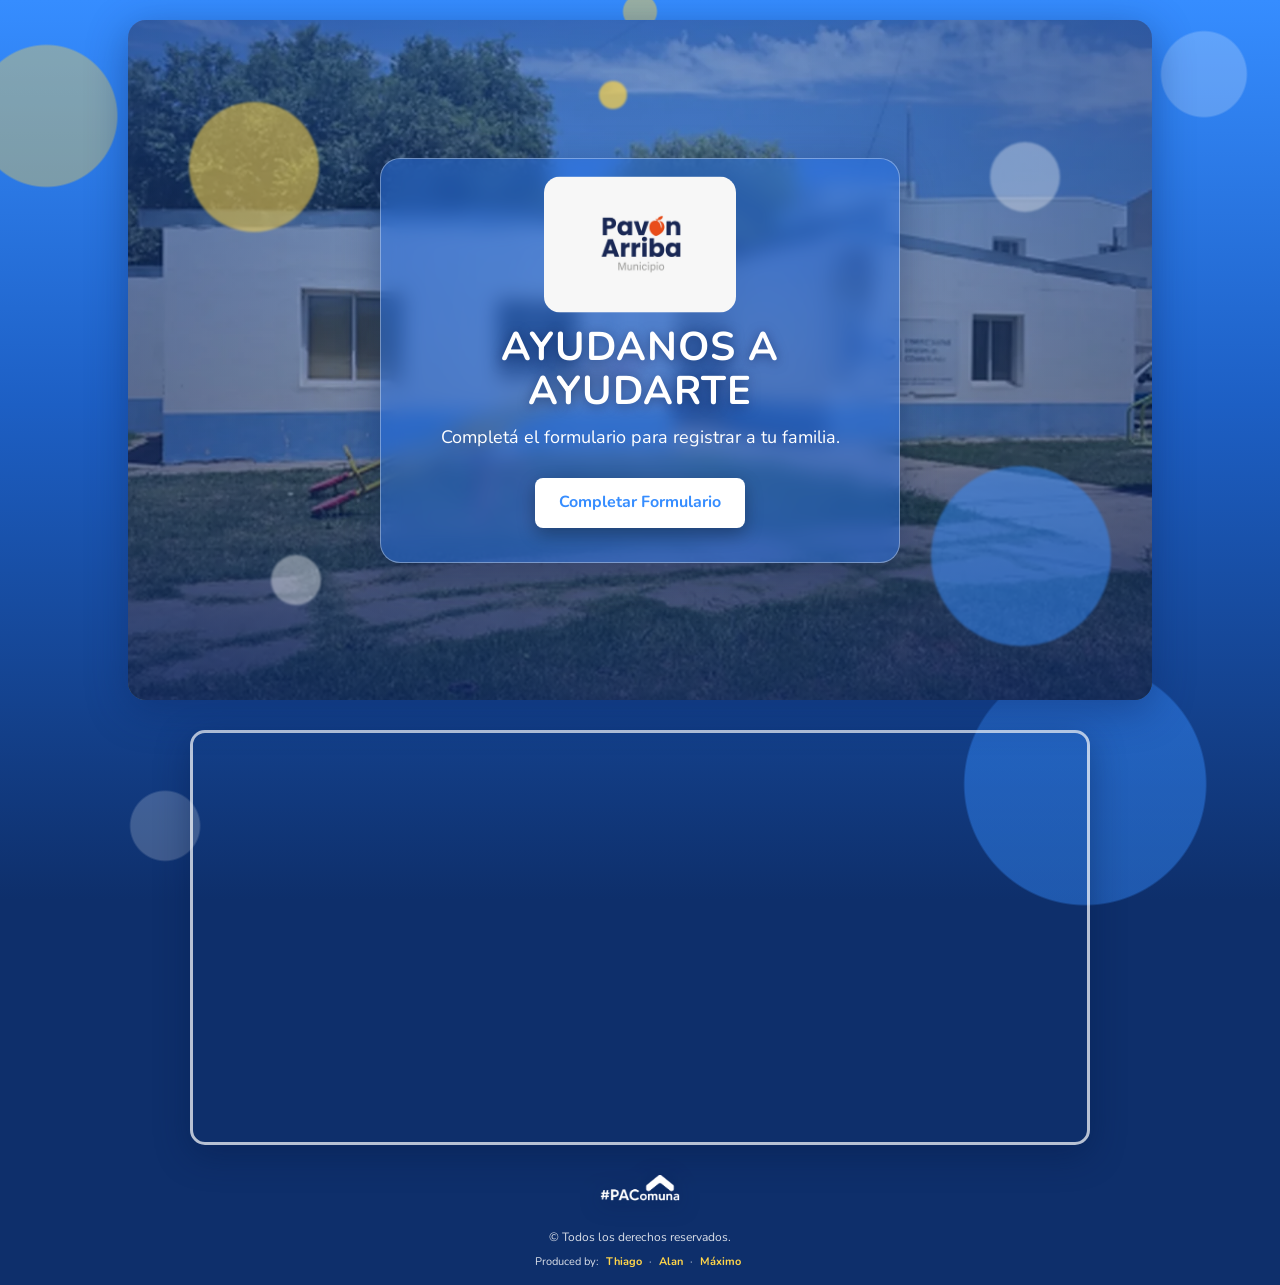
<file: CIC-operativo/index.html>
<!DOCTYPE html>
<html lang="es">

<head>
  <meta charset="UTF-8">
  <meta name="viewport" content="width=device-width, initial-scale=1.0">
  <title>CIC - Centro de Integración Comunitaria</title>

  <!-- Como index está en la raíz del proyecto, usamos rutas relativas simples -->
  <link rel="stylesheet" href="Styles/index.css">
  <link rel="stylesheet" href="Styles/tema.css">
  <link rel="icon" href="../Icons/municipio Pavon Arriba.jpeg" type="image/png">
</head>

<body class="inicio">
  <div class="container fondo-principal">
    <span class="burbuja b1" aria-hidden="true"></span>
    <span class="burbuja b2" aria-hidden="true"></span>
    <span class="burbuja b3" aria-hidden="true"></span>
    <span class="burbuja b4" aria-hidden="true"></span>
    <span class="burbuja b5" aria-hidden="true"></span>
    <div class="texto-rectangulo">
      <img
        src="Images/municipio Pavon Arriba.jpeg"
        alt="Logo CIC"
        id="logoAdmin"
      >

      <h1>AYUDANOS A AYUDARTE</h1>
      <p>Completá el formulario para registrar a tu familia.</p>

      <div class="botones-principales">
        <!-- Botón visible al público -->
        <a href="Pages/declaracion.html" class="btn btn-formulario">
          Completar Formulario
        </a>
      </div>
    </div>
  </div>

  <div class="mapa">
    <iframe
      src="https://www.google.com/maps/embed?pb=!4v1758942593134!6m8!1m7!1sqCdeLfTUwOiE7tc-c51Kkg!2m2!1d-33.31079468368811!2d-60.82702682233612!3f180.95817649506793!4f-3.6111578065198273!5f0.7820865974627469"
      allowfullscreen
      loading="lazy"
      referrerpolicy="no-referrer-when-downgrade">
    </iframe>
  </div>

  <div class="logo-abajo">
    <img src="Images/LOGO-BLANCO-PNG-RGB.webp" alt="Logo" class="icono-form">
  </div>

  <script>
    // Doble clic en el logo para ir al LOGIN administrativo
    let clickCount = 0;
    let clickTimer = null;

    document.getElementById('logoAdmin').addEventListener('click', function () {
      clickCount++;

      if (clickCount === 1) {
        clickTimer = setTimeout(() => {
          clickCount = 0;
        }, 800);
      } else if (clickCount === 2) {
        clearTimeout(clickTimer);
        clickCount = 0;
        window.location.href = "Pages/admin-login.html";
      }
    });
  </script>

  <footer>
        <p>&copy; Todos los derechos reservados.</p>
        <p class="produced-by">
            Produced by:
            <a href="https://github.com/Thiago-Campa" target="_blank">Thiago</a> ·
            <a href="https://github.com/Rusz018" target="_blank">Alan</a> ·
            <a href="https://github.com/Pico10" target="_blank">Máximo</a>
        </p>
    </footer>
    
</body>
</html>
</file>
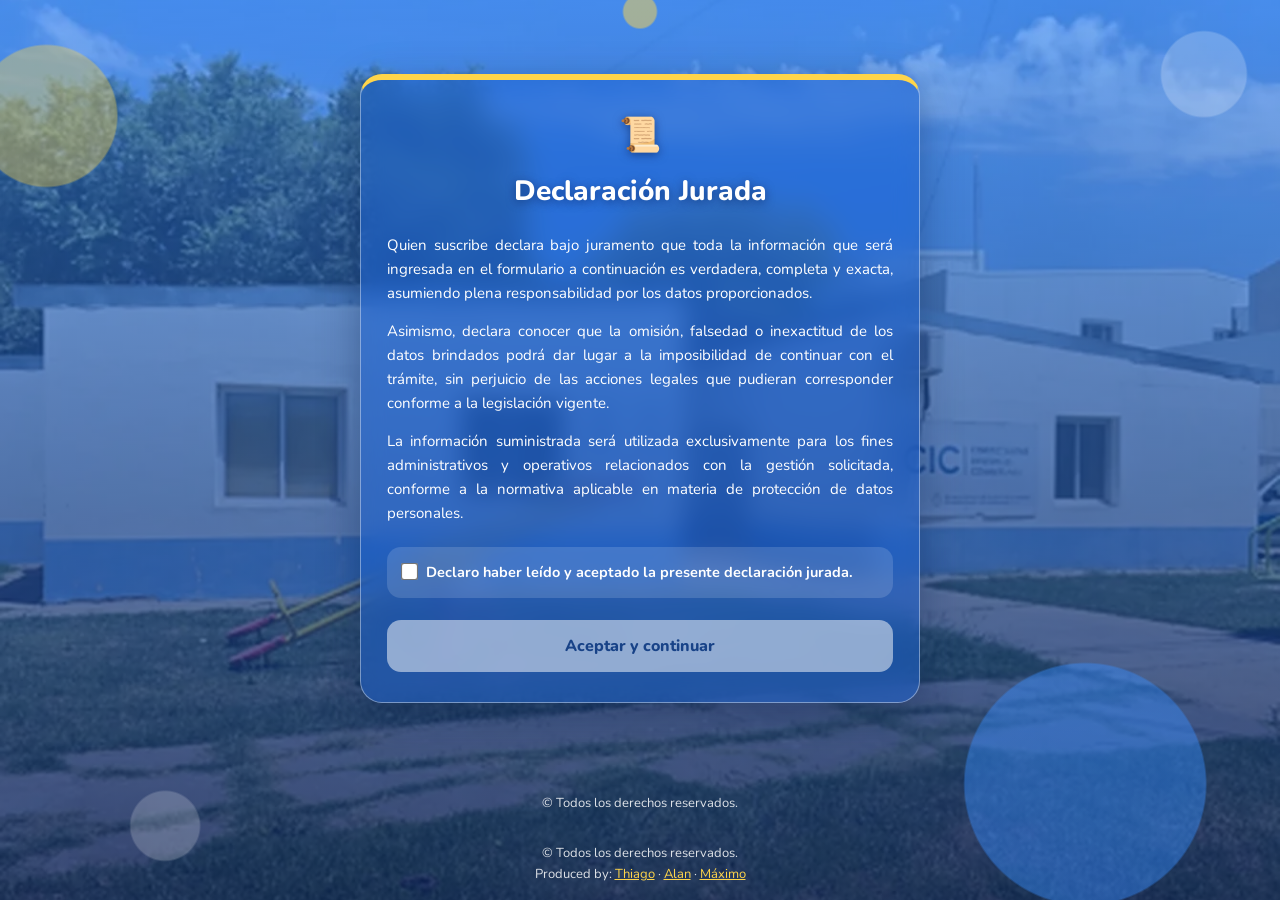
<file: CIC-operativo/Pages/declaracion.html>
<!DOCTYPE html>
<html lang="es">
<head>
    <meta charset="UTF-8">
    <meta name="viewport" content="width=device-width, initial-scale=1.0">
    <title>Declaración Jurada</title>
    <link rel="stylesheet" href="../Styles/declaracion.css">
    <link rel="icon" href="../Icons/municipio Pavon Arriba.jpeg" type="image/png">

  <link rel="stylesheet" href="../Styles/tema.css">
</head>
<body>

    <main class="contenedor">
        <section class="declaracion-box">
            <h1>Declaración Jurada</h1>

            <p>
                Quien suscribe declara bajo juramento que toda la información que será
                ingresada en el formulario a continuación es verdadera, completa y
                exacta, asumiendo plena responsabilidad por los datos proporcionados.
            </p>

            <p>
                Asimismo, declara conocer que la omisión, falsedad o inexactitud de
                los datos brindados podrá dar lugar a la imposibilidad de continuar
                con el trámite, sin perjuicio de las acciones legales que pudieran
                corresponder conforme a la legislación vigente.
            </p>

            <p>
                La información suministrada será utilizada exclusivamente para los
                fines administrativos y operativos relacionados con la gestión
                solicitada, conforme a la normativa aplicable en materia de protección
                de datos personales.
            </p>

            <div class="aceptacion">
                <label>
                    <input type="checkbox" id="acepto">
                    Declaro haber leído y aceptado la presente declaración jurada.
                </label>
            </div>

            <button id="continuarBtn" type="button" disabled>
                Aceptar y continuar
            </button>
        </section>
    </main>

    <footer>
        &copy; Todos los derechos reservados.
    </footer>

    <script src="../JavaScript/declaracion.js"></script>
</body>
</html>


<footer>
        <p>&copy; Todos los derechos reservados.</p>
        <p class="produced-by">
            Produced by:
            <a href="https://github.com/Thiago-Campa" target="_blank">Thiago</a> ·
            <a href="https://github.com/Rusz018" target="_blank">Alan</a> ·
            <a href="https://github.com/Pico10" target="_blank">Máximo</a>
        </p>
    </footer>
</file>
<file: CIC-operativo/Styles/index.css>
* {
    margin: 0;
    padding: 0;
    box-sizing: border-box;
}

html,
body {
    height: auto;   /* que el body crezca con el contenido */
    margin: 0;
}

body {
    font-family: "Nunito", system-ui, Arial, sans-serif;
    background: transparent;
    line-height: 1.6;
}

.container {
    width: 80%;
    margin: 20px auto;
    text-align: center;
}

#logoAdmin {
    width: 120px;
    cursor: pointer;
    transform: scale(1.6);
    transform-origin: center;
    margin-top: 15px;     
    margin-bottom: 30px;   
    border-radius: 10px;  
    transition: transform 0.3s ease;
}


/* ===== PANTALLA INICIAL ===== */
.fondo-principal {
    position: relative;
    isolation: isolate;
    background-color: #1d5fc4;
    padding: 80px 20px;
    color: #fff;
    border-radius: 18px;
    box-shadow: 0 10px 40px rgba(10, 40, 100, 0.45);
    min-height: min(78vh, 680px);
    overflow: hidden;

    display: flex;
    align-items: center;
    justify-content: center;
}

/* Foto del CIC: respira muy despacio (zoom suave) */
.fondo-principal::before {
    content: "";
    position: absolute;
    inset: 0;
    background: url("../Images/cic-fondo.webp") center 62% / cover no-repeat;
    z-index: -3;
    animation: respirar 22s ease-in-out infinite alternate;
}

/* Velo azul: oscurece arriba y abajo para que el texto se lea */
.fondo-principal::after {
    content: "";
    position: absolute;
    inset: 0;
    background:
        radial-gradient(ellipse at 50% 45%, rgba(20, 70, 160, 0.10) 0%, rgba(10, 35, 95, 0.55) 100%),
        linear-gradient(180deg, rgba(54, 141, 255, 0.35) 0%, rgba(10, 35, 95, 0.25) 55%, rgba(10, 35, 95, 0.7) 100%);
    z-index: -2;
}

@keyframes respirar {
    from { transform: scale(1); }
    to   { transform: scale(1.12) translateY(-1.5%); }
}

/* Burbujas de color flotando (azul CIC + amarillo del juego) */
.fondo-principal .burbuja {
    position: absolute;
    border-radius: 50%;
    z-index: -1;
    pointer-events: none;
    filter: blur(1px);
    animation: flotar 9s ease-in-out infinite;
}
.burbuja.b1 { width: 130px; height: 130px; left: 6%;  top: 12%;    background: rgba(255, 213, 74, 0.55); animation-duration: 10s; }
.burbuja.b2 { width: 70px;  height: 70px;  right: 9%; top: 18%;    background: rgba(255, 255, 255, 0.35); animation-duration: 7s;  animation-delay: -2s; }
.burbuja.b3 { width: 180px; height: 180px; right: 4%; bottom: 8%;  background: rgba(54, 141, 255, 0.5);  animation-duration: 12s; animation-delay: -4s; }
.burbuja.b4 { width: 50px;  height: 50px;  left: 14%; bottom: 14%; background: rgba(255, 255, 255, 0.4);  animation-duration: 8s;  animation-delay: -1s; }
.burbuja.b5 { width: 28px;  height: 28px;  left: 46%; top: 9%;     background: rgba(255, 213, 74, 0.7);  animation-duration: 6s;  animation-delay: -3s; }

@keyframes flotar {
    0%, 100% { transform: translate(0, 0); }
    50%      { transform: translate(14px, -26px); }
}

/* Tarjeta de vidrio con el mensaje */
.fondo-principal .texto-rectangulo {
    background: rgba(40, 110, 220, 0.55);
    -webkit-backdrop-filter: blur(10px) saturate(1.2);
    backdrop-filter: blur(10px) saturate(1.2);
    border: 1px solid rgba(255, 255, 255, 0.35);
    color: #fff;
    padding: 28px 30px 34px;
    border-radius: 20px;
    max-width: 520px;
    margin: 0 auto;
    text-align: center;
    position: relative;
    z-index: 1;
    box-shadow: 0 12px 40px rgba(5, 25, 70, 0.4);
    animation: entrar 1s cubic-bezier(.2, .8, .2, 1) both;
}

@keyframes entrar {
    from { opacity: 0; transform: translateY(40px) scale(0.96); }
    to   { opacity: 1; transform: none; }
}

.fondo-principal h1 {
    font-size: clamp(26px, 4.2vw, 40px);
    line-height: 1.1;
    letter-spacing: 1px;
    text-shadow: 0 2px 12px rgba(0, 20, 70, 0.5);
}

.fondo-principal p {
    margin-top: 10px;
    font-size: 18px;
}

/* Botón principal con latido para llamar la atención */
.fondo-principal .btn {
    margin-top: 26px;
    font-weight: 700;
    box-shadow: 0 6px 18px rgba(0, 0, 0, 0.3);
    animation: latido 2.6s ease-in-out 1.4s infinite;
}
.fondo-principal .btn:hover {
    animation: none;
    background-color: #ffd54a;
    color: #0e2f6b;
    transform: scale(1.07);
}

@keyframes latido {
    0%, 100% { transform: scale(1);    box-shadow: 0 6px 18px rgba(0, 0, 0, 0.3), 0 0 0 0 rgba(255, 255, 255, 0.55); }
    50%      { transform: scale(1.05); box-shadow: 0 6px 18px rgba(0, 0, 0, 0.3), 0 0 0 14px rgba(255, 255, 255, 0); }
}

@media (prefers-reduced-motion: reduce) {
    .fondo-principal::before,
    .fondo-principal .burbuja,
    .fondo-principal .texto-rectangulo,
    .fondo-principal .btn { animation: none; }
}

.btn {
    display: inline-block;
    margin-top: 20px;
    padding: 12px 24px;
    background-color: #fff;
    color: #368dff;
    font-size: 16px;
    border: none;
    border-radius: 8px;
    text-decoration: none;
    transition: 0.3s;
}

.btn:hover {
    background-color: #368dff;
    color: #fff;
    transform: scale(1.05);
}

/* MAPA */
.mapa {
    width: 80%;           /* ✅ mismo ancho que la cabecera */
    max-width: 900px;
    margin: 30px auto;
    border-radius: 15px;
    overflow: hidden;
    box-shadow: 0 4px 15px rgba(0,0,0,0.25);
}

.mapa iframe {
    width: 100%;
    height: 400px;        /* ✅ más alto para que se vea completo */
    border: 0;
}

/* LOGO */
.icono-form {
    width: 60px;
    height: auto;
}

.logo-abajo {
    margin-top: 20px;
    text-align: center;
}

.logo-abajo .icono-form {
    width: 80px;
    height: auto;
    display: inline-block;
}

/* FOOTER */
footer {
    text-align: center;
    padding: 15px 0;
    background-color: #ffffff;
    color: #000000;
    margin-top: auto;
}

/* 📱 Responsive */
@media (max-width: 768px) {
    .container {
        width: 95%;
    }

    .fondo-principal {
        padding: 50px 15px;
        min-height: 520px;
    }

    .burbuja.b3 { width: 110px; height: 110px; }
    .burbuja.b1 { width: 80px; height: 80px; }

    .fondo-principal .texto-rectangulo {
        max-width: 100%;
        padding: 15px;
    }

    .btn {
        padding: 10px 20px;
        font-size: 14px;
    }

    .mapa iframe {
        height: 300px;
    }

    .logo-abajo .icono-form {
        width: 60px;
    }
}

@media (max-width: 480px) {
    .fondo-principal {
        padding: 36px 10px;
        min-height: 480px;
    }

    .fondo-principal h1 {
        font-size: 22px;
    }

    .fondo-principal p {
        font-size: 14px;
    }

    .btn {
        font-size: 13px;
        padding: 8px 16px;
    }

    .mapa iframe {
        height: 220px;
    }
}


footer {
    text-align: center;
    font-size: 12px;
    color: #aaa;
    padding: 15px 10px;
    background-color: #ffffff;
}

footer .produced-by {
    margin-top: 6px;
    font-size: 11px;
    color: #999;
}

footer .produced-by a {
    color: #368dff;
    text-decoration: none;
    margin: 0 4px;
}

footer .produced-by a:hover {
    text-decoration: underline;
}

/* ===== Remate del tema ===== */
.mapa { border: 3px solid rgba(255, 255, 255, 0.7); box-shadow: 0 10px 34px rgba(5, 25, 70, 0.4); }
.logo-abajo .icono-form { filter: drop-shadow(0 4px 10px rgba(0, 20, 70, 0.5)); transition: transform .4s; }
.logo-abajo .icono-form:hover { transform: scale(1.1) rotate(-3deg); }
footer, footer .produced-by { background: transparent; color: rgba(255, 255, 255, 0.85); }
footer .produced-by a { color: #ffd54a; font-weight: 700; }
</file>
<file: CIC-operativo/Styles/tema.css>
@import url("https://fonts.googleapis.com/css2?family=Nunito:wght@400;600;700;800&display=swap");

/* ===== TEMA CIC: azul comunitario + amarillo del juego ===== */
:root {
  --azul: #368dff;
  --azul-medio: #1d5fc4;
  --azul-hondo: #0e2f6b;
  --amarillo: #ffd54a;
  --vidrio: rgba(40, 110, 220, 0.55);
  --papel: rgba(255, 255, 255, 0.94);
  --tinta: #1c2b4a;
  --radio: 18px;
  --sombra: 0 12px 40px rgba(5, 25, 70, 0.35);
}

html { background: var(--azul-hondo); }

body {
  font-family: "Nunito", system-ui, -apple-system, "Segoe UI", Arial, sans-serif;
  background: transparent;
  color: var(--tinta);
  min-height: 100vh;
}

/* Capa 1: la foto del CIC fija, con velo azul */
body::before {
  content: "";
  position: fixed;
  inset: 0;
  z-index: -2;
  background:
    linear-gradient(180deg, rgba(54, 141, 255, 0.55) 0%, rgba(10, 35, 95, 0.78) 100%),
    url("../Images/cic-fondo.webp") center / cover no-repeat;
  transform: translateZ(0);
}

/* Capa 2: burbujas de colores que derivan despacio */
body::after {
  content: "";
  position: fixed;
  inset: -8%;
  z-index: -1;
  pointer-events: none;
  background:
    radial-gradient(circle at 10% 18%, rgba(255, 213, 74, 0.38) 0 70px, transparent 72px),
    radial-gradient(circle at 88% 14%, rgba(255, 255, 255, 0.22) 0 42px, transparent 44px),
    radial-gradient(circle at 80% 82%, rgba(54, 141, 255, 0.45) 0 120px, transparent 122px),
    radial-gradient(circle at 18% 86%, rgba(255, 255, 255, 0.2) 0 34px, transparent 36px),
    radial-gradient(circle at 50% 8%, rgba(255, 213, 74, 0.5) 0 16px, transparent 18px);
  animation: deriva 20s ease-in-out infinite alternate;
}

@keyframes deriva {
  from { transform: translate3d(0, 0, 0); }
  to   { transform: translate3d(2.5%, -4%, 0) rotate(1.5deg); }
}

@keyframes subir {
  from { opacity: 0; transform: translateY(28px) scale(0.98); }
  to   { opacity: 1; transform: none; }
}

::selection { background: var(--amarillo); color: var(--azul-hondo); }

:focus-visible { outline: 3px solid var(--amarillo); outline-offset: 2px; }

/* Barras de scroll a tono */
* { scrollbar-width: thin; scrollbar-color: var(--azul) transparent; }

/* Login */
body .login-container {
  background: var(--papel);
  backdrop-filter: blur(12px);
  border-radius: 22px;
  border: 1px solid rgba(255, 255, 255, 0.6);
  box-shadow: var(--sombra);
  margin: 70px auto;
  animation: subir 0.8s cubic-bezier(.2, .8, .2, 1) both;
}
body .login-header img { border-radius: 14px; box-shadow: 0 6px 18px rgba(14, 47, 107, 0.25); }
body .login-header h2 { color: var(--azul-hondo); font-weight: 800; }
body .form-group input { border: 2px solid #d6e4fb; border-radius: 12px; transition: border-color .2s, box-shadow .2s; }
body .form-group input:focus { border-color: var(--azul); box-shadow: 0 0 0 4px rgba(54, 141, 255, 0.2); }
body .btn-login {
  background: linear-gradient(135deg, var(--azul), var(--azul-medio));
  border-radius: 12px; transition: transform .2s, box-shadow .2s;
  box-shadow: 0 6px 16px rgba(29, 95, 196, 0.4);
}
body .btn-login:hover { opacity: 1; transform: translateY(-2px); box-shadow: 0 10px 22px rgba(29, 95, 196, 0.5); }
body .btn-back { background: #e8eefb; color: var(--azul-hondo); border-radius: 12px; }

@media (prefers-reduced-motion: reduce) {
  body::after, body .login-container { animation: none; }
}

/* En el inicio la foto ya está en la cabecera: el fondo de la página es solo degradé azul */
body.inicio::before {
  background: linear-gradient(180deg, #368dff 0%, #1d5fc4 45%, #0e2f6b 100%);
}
</file>
<file: CIC-operativo/Styles/declaracion.css>
* { box-sizing: border-box; margin: 0; padding: 0; }

body {
    line-height: 1.6;
    color: #fff;
    display: flex;
    flex-direction: column;
    min-height: 100vh;
}

.contenedor { flex: 1; padding: 20px; display: flex; align-items: center; justify-content: center; }

/* Hoja de vidrio azul */
.declaracion-box,
.declaración-box {
    width: 100%;
    max-width: 560px;
    color: #fff;
    background: rgba(30, 95, 200, 0.55);
    -webkit-backdrop-filter: blur(12px) saturate(1.2);
    backdrop-filter: blur(12px) saturate(1.2);
    border: 1px solid rgba(255, 255, 255, 0.4);
    border-top: 6px solid var(--amarillo);
    padding: 28px 26px 30px;
    border-radius: 22px;
    box-shadow: var(--sombra);
    animation: subir 0.9s cubic-bezier(.2, .8, .2, 1) both;
}

.declaracion-box h1,
.declaración-box h1 {
    text-align: center; font-size: clamp(22px, 4vw, 28px); font-weight: 800;
    margin-bottom: 20px; text-shadow: 0 2px 10px rgba(0, 20, 70, .5);
}
.declaracion-box h1::before,
.declaración-box h1::before { content: "📜"; display: block; font-size: 34px; margin-bottom: 6px; }

.declaracion-box p,
.declaración-box p { font-size: 15px; margin-bottom: 14px; text-align: justify; }

.aceptacion {
    margin: 22px 0; font-size: 14.5px; font-weight: 700;
    background: rgba(255, 255, 255, 0.14); border-radius: 14px; padding: 14px 16px;
}
.aceptacion label { cursor: pointer; display: flex; gap: 10px; align-items: flex-start; }
.aceptacion input { margin-top: 4px; transform: scale(1.35); accent-color: var(--amarillo); }

button {
    width: 100%; padding: 15px; font-size: 16px; font-weight: 800; font-family: inherit;
    border: none; border-radius: 14px;
    background: #fff; color: var(--azul-hondo);
    cursor: pointer;
    transition: transform .2s, background .2s, box-shadow .2s;
}
button:not(:disabled) { animation: latido 2.4s ease-in-out infinite; }
button:not(:disabled):hover { animation: none; background: var(--amarillo); transform: scale(1.03); }
button:disabled { opacity: 0.5; cursor: not-allowed; }

@keyframes latido {
    0%, 100% { box-shadow: 0 0 0 0 rgba(255, 255, 255, .55); }
    50%      { box-shadow: 0 0 0 14px rgba(255, 255, 255, 0); }
}

footer a { color: var(--amarillo); }
footer { text-align: center; padding: 15px 0; background: transparent; color: rgba(255, 255, 255, .85); font-size: 13px; }

@media (prefers-reduced-motion: reduce) {
    .declaracion-box, .declaración-box, button { animation: none !important; }
}
</file>
